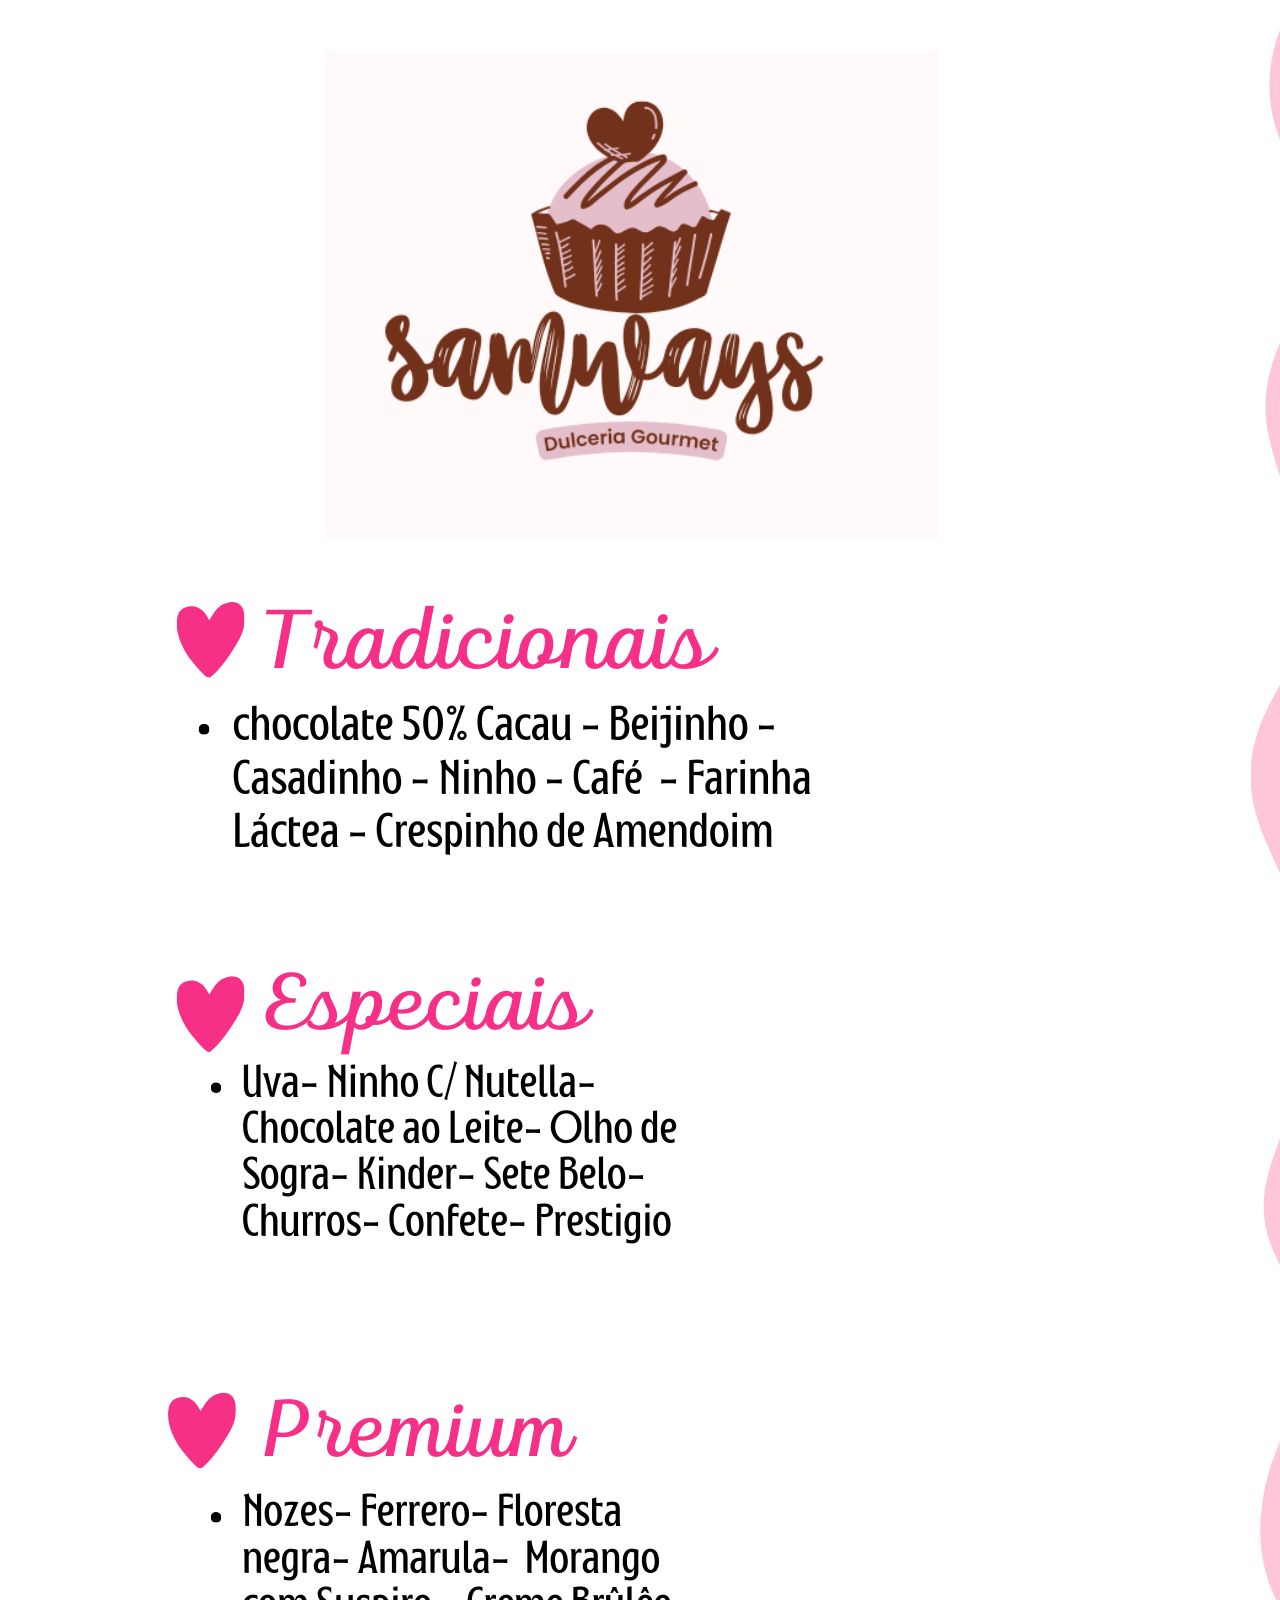
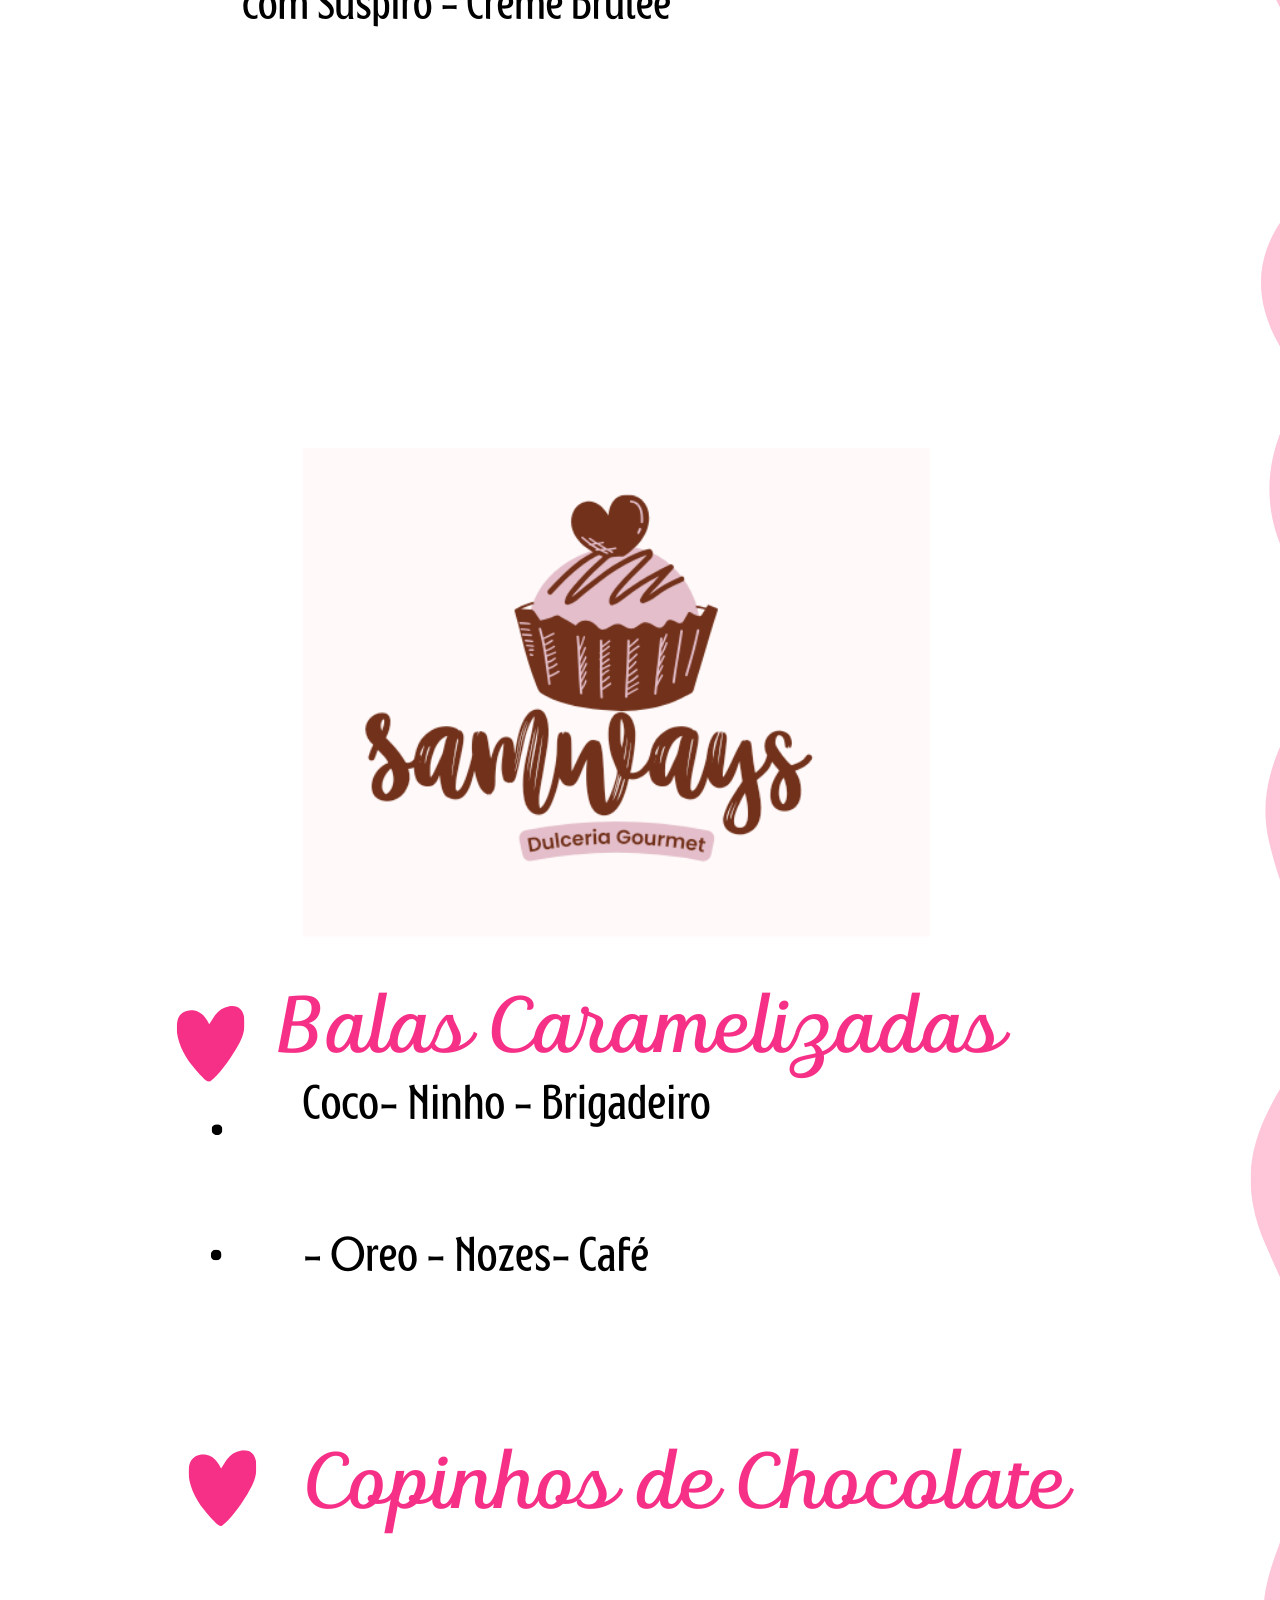
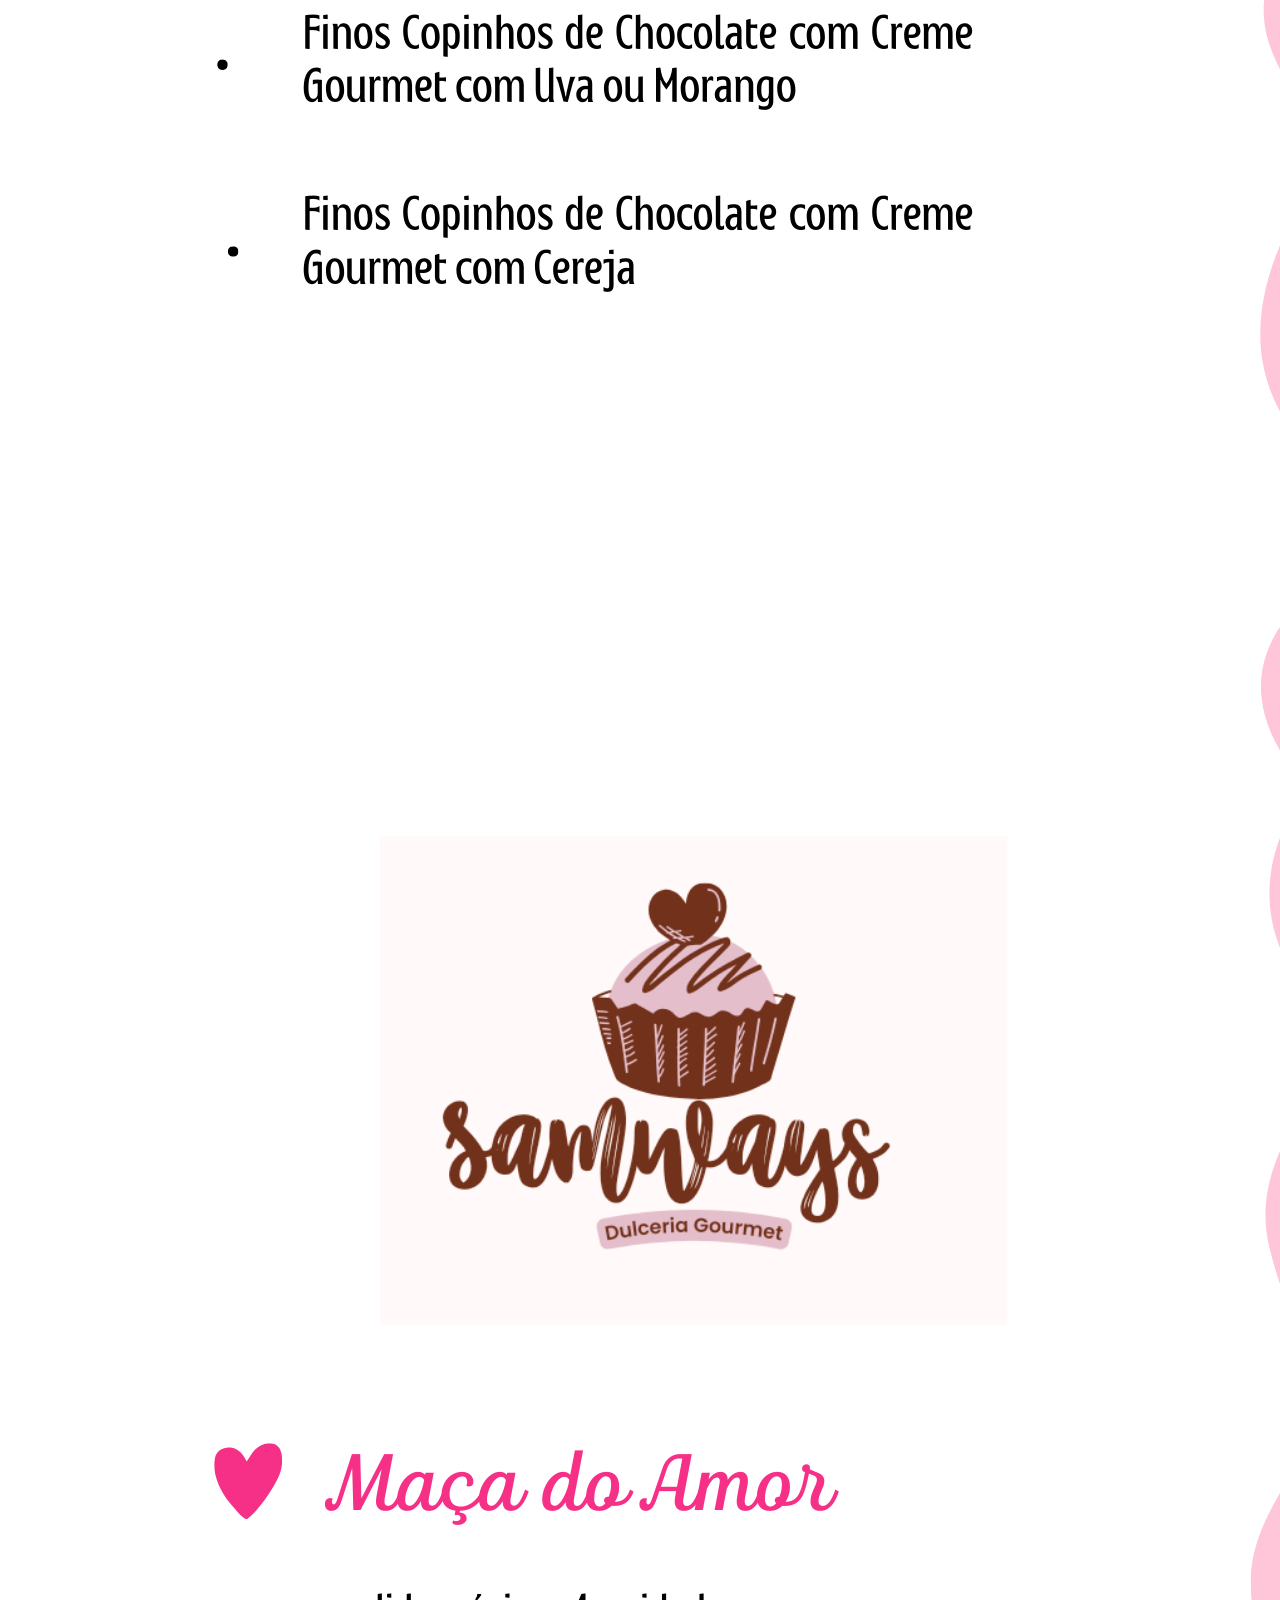
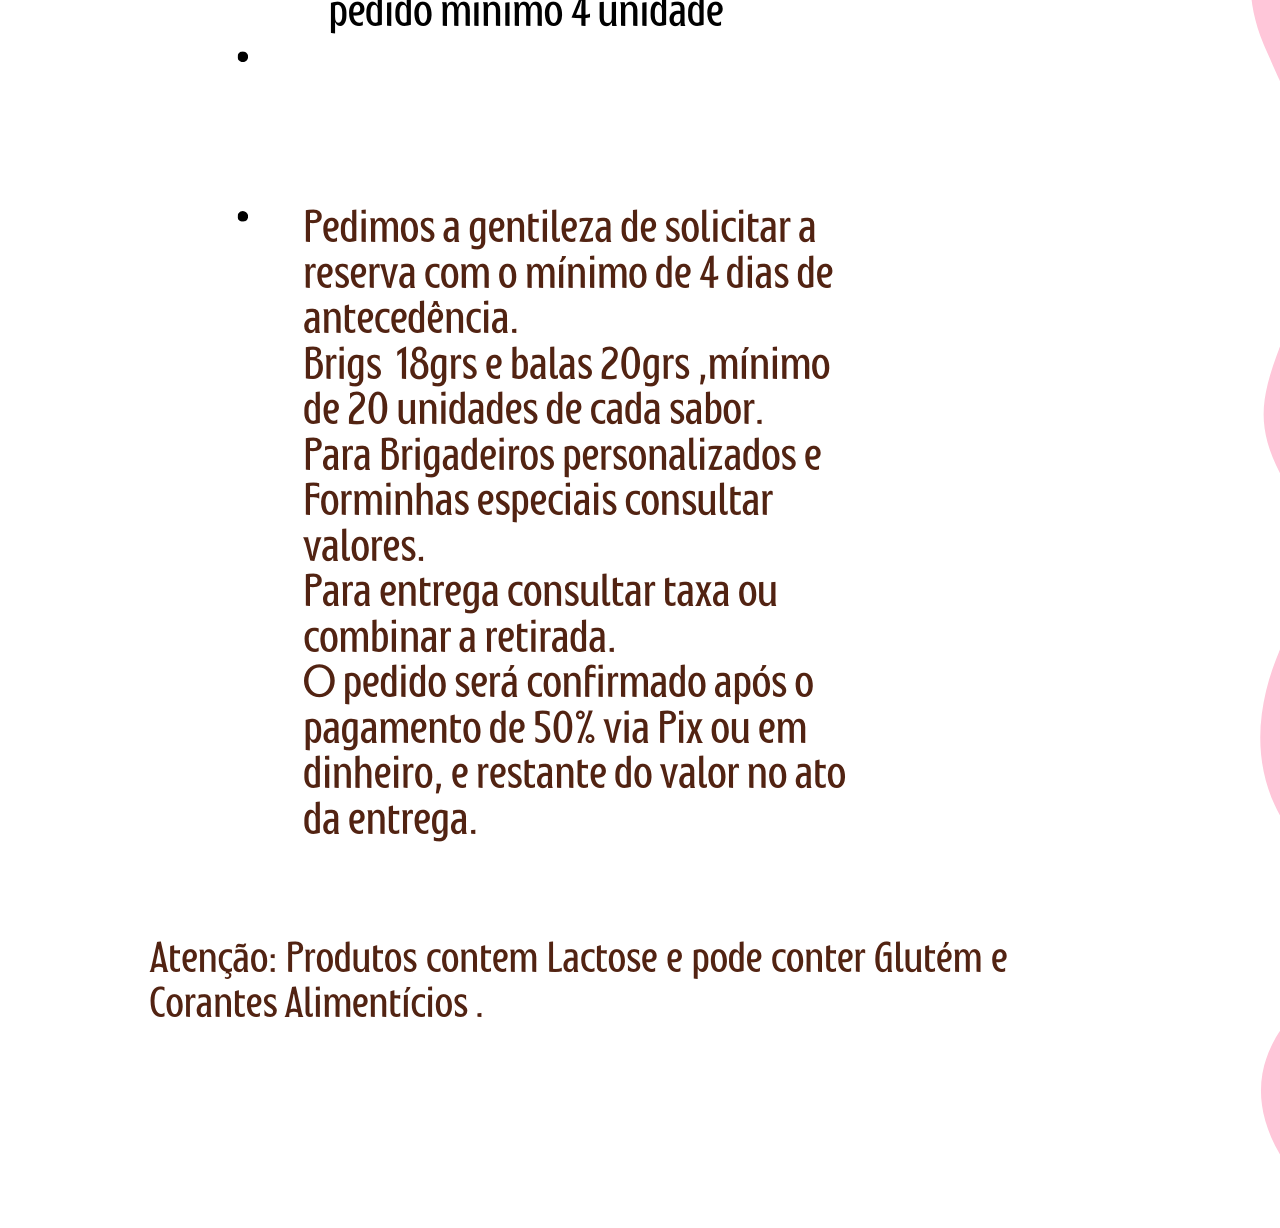
<file: nossos-produtos.html>
<!DOCTYPE html>
<html lang="pt-br">
<head>
    <meta charset="UTF-8">
    <meta name="viewport" content="width=device-width, initial-scale=1.0">
    <title>Dulceria Samways</title>
</head>
<body>
<div>
<img src="./img inndex/1.png" alt="cardapio1">
<img src="./img inndex/2.png" alt="cardapio1">
<img src="./img inndex/3.png" alt="cardapio1">

</div>
    
    
</body>
</html>
</file>
